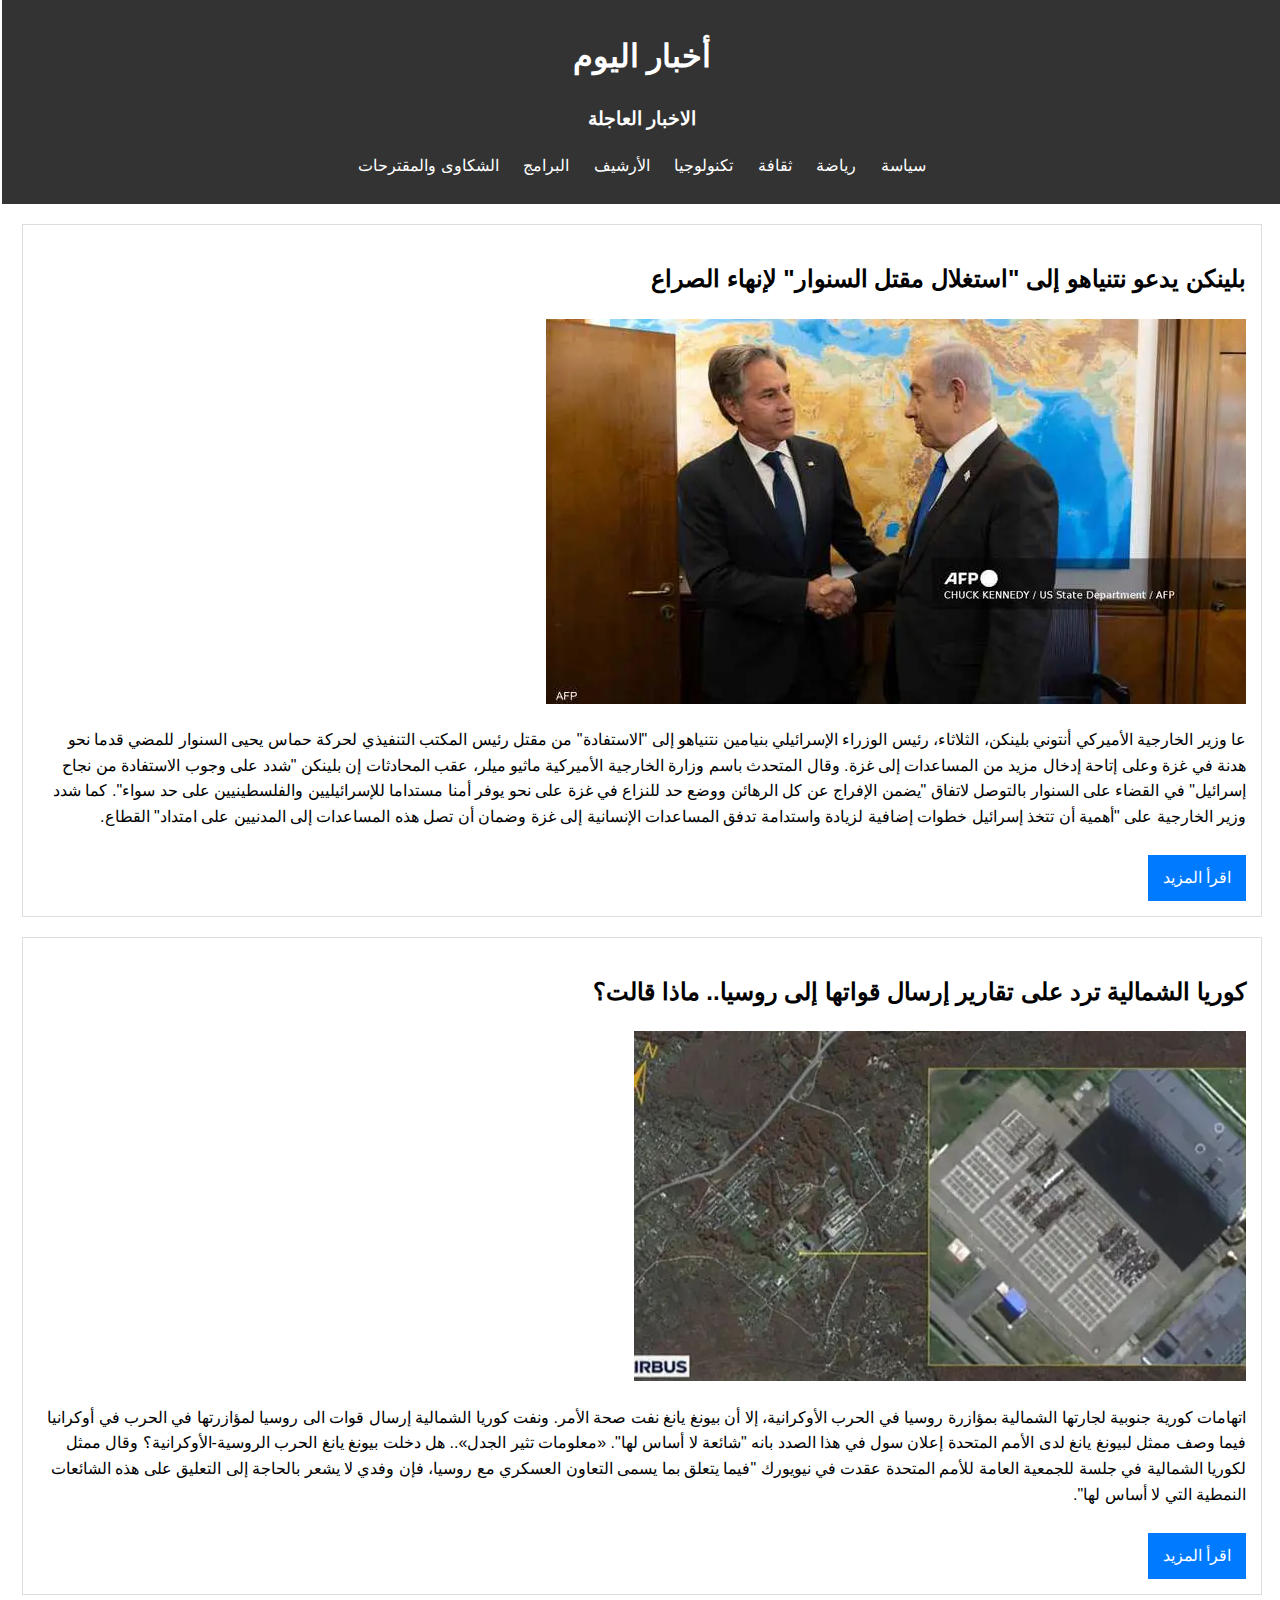
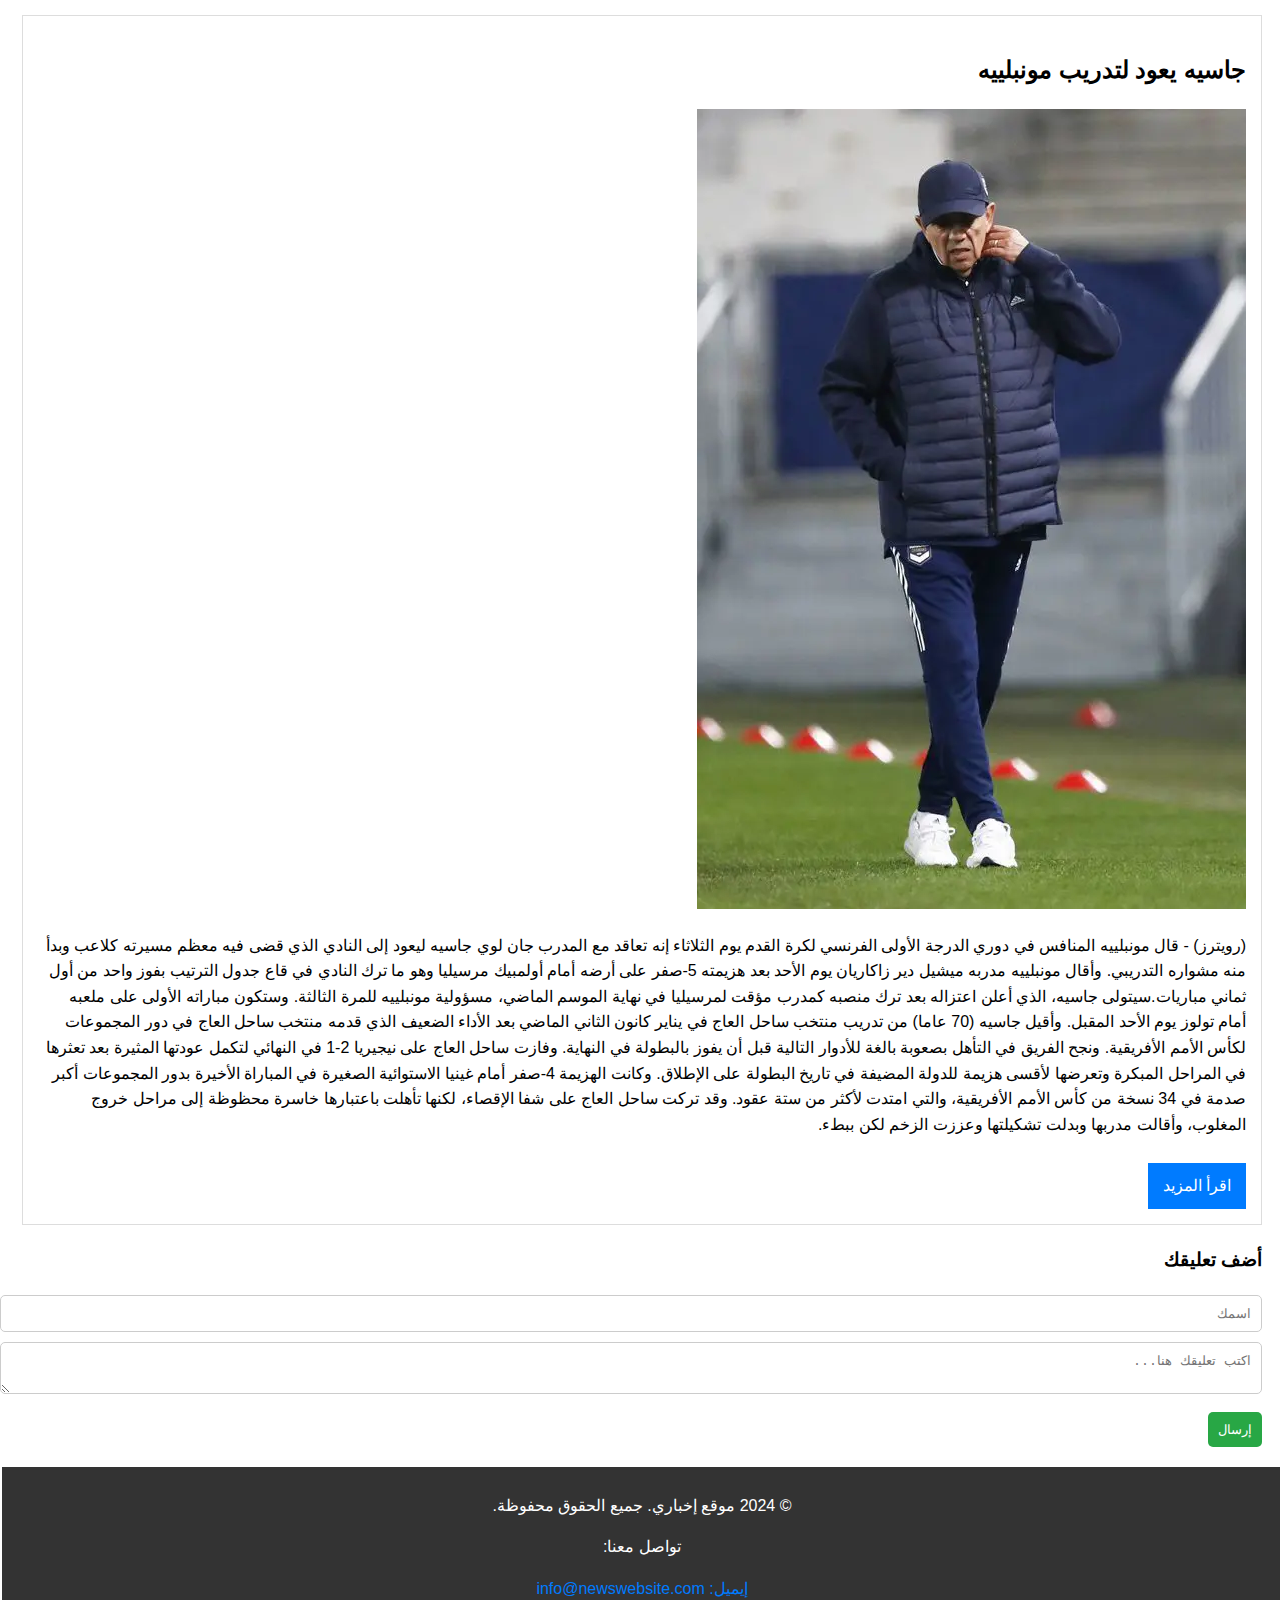
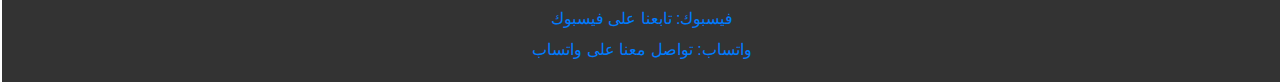
<file: index.html>
<!DOCTYPE html>
<html lang="ar" dir="rtl"> <!-- إضافة dir="rtl" هنا -->
<head>
    <meta charset="UTF-8">
    <meta name="viewport" content="width=device-width, initial-scale=1.0">
    <title>موقع إخباري</title>
    <link rel="stylesheet" href="style.css"> <!-- تأكد من أن المسار صحيح -->
</head>
<body>
    <header>
        <h1>أخبار اليوم</h1>
        <h3> الاخبار العاجلة</h3>
        <nav>
            <ul>
                <li><a href="politics.html">سياسة</a></li>
                <li><a href="sports.html">رياضة</a></li>
                <li><a href="culture.html">ثقافة</a></li>
                <li><a href="technology.html">تكنولوجيا</a></li>
                <li><a href="archive.html">الأرشيف</a></li>
                <li><a href="programs.html">البرامج</a></li>
                <li><a href="complaints.html">الشكاوى والمقترحات</a></li>
            </ul>
        </nav>
    </header>

    <main>
        <section id="articles">
            <article>
                <h2>بلينكن يدعو نتنياهو إلى "استغلال مقتل السنوار" لإنهاء الصراع</h2>
               <img src="vb/A1.webp" alt="خبر 1">
                <p>عا وزير الخارجية الأميركي أنتوني بلينكن، الثلاثاء، رئيس الوزراء الإسرائيلي بنيامين نتنياهو إلى "الاستفادة" من مقتل رئيس المكتب التنفيذي لحركة حماس يحيى السنوار للمضي قدما نحو هدنة في غزة وعلى إتاحة إدخال مزيد من المساعدات إلى غزة.
                    وقال المتحدث باسم وزارة الخارجية الأميركية ماثيو ميلر، عقب المحادثات إن بلينكن "شدد على وجوب الاستفادة من نجاح إسرائيل" في القضاء على السنوار بالتوصل لاتفاق "يضمن الإفراج عن كل الرهائن ووضع حد للنزاع في غزة على نحو يوفر أمنا مستداما للإسرائيليين والفلسطينيين على حد سواء".
                    كما شدد وزير الخارجية على "أهمية أن تتخذ إسرائيل خطوات إضافية لزيادة واستدامة تدفق المساعدات الإنسانية إلى غزة وضمان أن تصل هذه المساعدات إلى المدنيين على امتداد" القطاع.</p>
                <a href="#" class="read-more">اقرأ المزيد</a>
            </article>

            <article>
                <h2>كوريا الشمالية ترد على تقارير إرسال قواتها إلى روسيا.. ماذا قالت؟</h2>
                <img src="vb/A2.webp" alt="خبر 2">
                <p>اتهامات كورية جنوبية لجارتها الشمالية بمؤازرة روسيا في الحرب الأوكرانية، إلا أن بيونغ يانغ نفت صحة الأمر.
                    ونفت كوريا الشمالية إرسال قوات الى روسيا لمؤازرتها في الحرب في أوكرانيا فيما وصف ممثل لبيونغ يانغ لدى الأمم المتحدة إعلان سول في هذا الصدد بانه "شائعة لا أساس لها".
                    «معلومات تثير الجدل».. هل دخلت بيونغ يانغ الحرب الروسية-الأوكرانية؟
                    وقال ممثل لكوريا الشمالية في جلسة للجمعية العامة للأمم المتحدة عقدت في نيويورك "فيما يتعلق بما يسمى التعاون العسكري مع روسيا، فإن وفدي لا يشعر بالحاجة إلى التعليق على هذه الشائعات النمطية التي لا أساس لها".
                </p>
                <a href="#" class="read-more">اقرأ المزيد</a>
            </article>

            <article>
                <h2>جاسيه يعود لتدريب مونبلييه</h2>
                <img src="vb/A3.webp" alt="خبر 3">
                <p> (رويترز) - قال مونبلييه المنافس في دوري الدرجة الأولى الفرنسي لكرة القدم يوم الثلاثاء إنه تعاقد مع المدرب جان لوي جاسيه ليعود إلى النادي الذي قضى فيه معظم مسيرته كلاعب وبدأ منه مشواره التدريبي.

                    وأقال مونبلييه مدربه ميشيل دير زاكاريان يوم الأحد بعد هزيمته 5-صفر على أرضه أمام أولمبيك مرسيليا وهو ما ترك النادي في قاع جدول الترتيب بفوز واحد من أول ثماني مباريات.سيتولى جاسيه، الذي أعلن اعتزاله بعد ترك منصبه كمدرب مؤقت لمرسيليا في نهاية الموسم الماضي، مسؤولية مونبلييه للمرة الثالثة. وستكون مباراته الأولى على ملعبه أمام تولوز يوم الأحد المقبل.

                    وأقيل جاسيه (70 عاما) من تدريب منتخب ساحل العاج في يناير كانون الثاني الماضي بعد الأداء الضعيف الذي قدمه منتخب ساحل العاج في دور المجموعات لكأس الأمم الأفريقية. ونجح الفريق في التأهل بصعوبة بالغة للأدوار التالية قبل أن يفوز بالبطولة في النهاية.
                    
                    وفازت ساحل العاج على نيجيريا 2-1 في النهائي لتكمل عودتها المثيرة بعد تعثرها في المراحل المبكرة وتعرضها لأقسى هزيمة للدولة المضيفة في تاريخ البطولة على الإطلاق.
                    
                    وكانت الهزيمة 4-صفر أمام غينيا الاستوائية الصغيرة في المباراة الأخيرة بدور المجموعات أكبر صدمة في 34 نسخة من كأس الأمم الأفريقية، والتي امتدت لأكثر من ستة عقود.
                    
                    وقد تركت ساحل العاج على شفا الإقصاء، لكنها تأهلت باعتبارها خاسرة محظوظة إلى مراحل خروج المغلوب، وأقالت مدربها وبدلت تشكيلتها وعززت الزخم لكن ببطء.</p>
                <a href="#" class="read-more">اقرأ المزيد</a>
            </article>
        </section>

        <section id="comments">
            <h3>أضف تعليقك</h3>
            <form>
                <input type="text" placeholder="اسمك" required>
                <textarea placeholder="اكتب تعليقك هنا..." required></textarea>
                <button type="submit">إرسال</button>
            </form>
        </section>
    </main>

    <footer>
        <p>&copy; 2024 موقع إخباري. جميع الحقوق محفوظة.</p>
        <p>تواصل معنا:</p>
        <ul class="social-links">
            <li><a href="mailto:info@newswebsite.com">إيميل: info@newswebsite.com</a></li>
            <li><a href="https://www.facebook.com/YourPage" target="_blank">فيسبوك: تابعنا على فيسبوك</a></li>
            <li><a href="https://wa.me/1234567890" target="_blank">واتساب: تواصل معنا على واتساب</a></li>
        </ul>
    </footer>
</body>
</html>
</file>
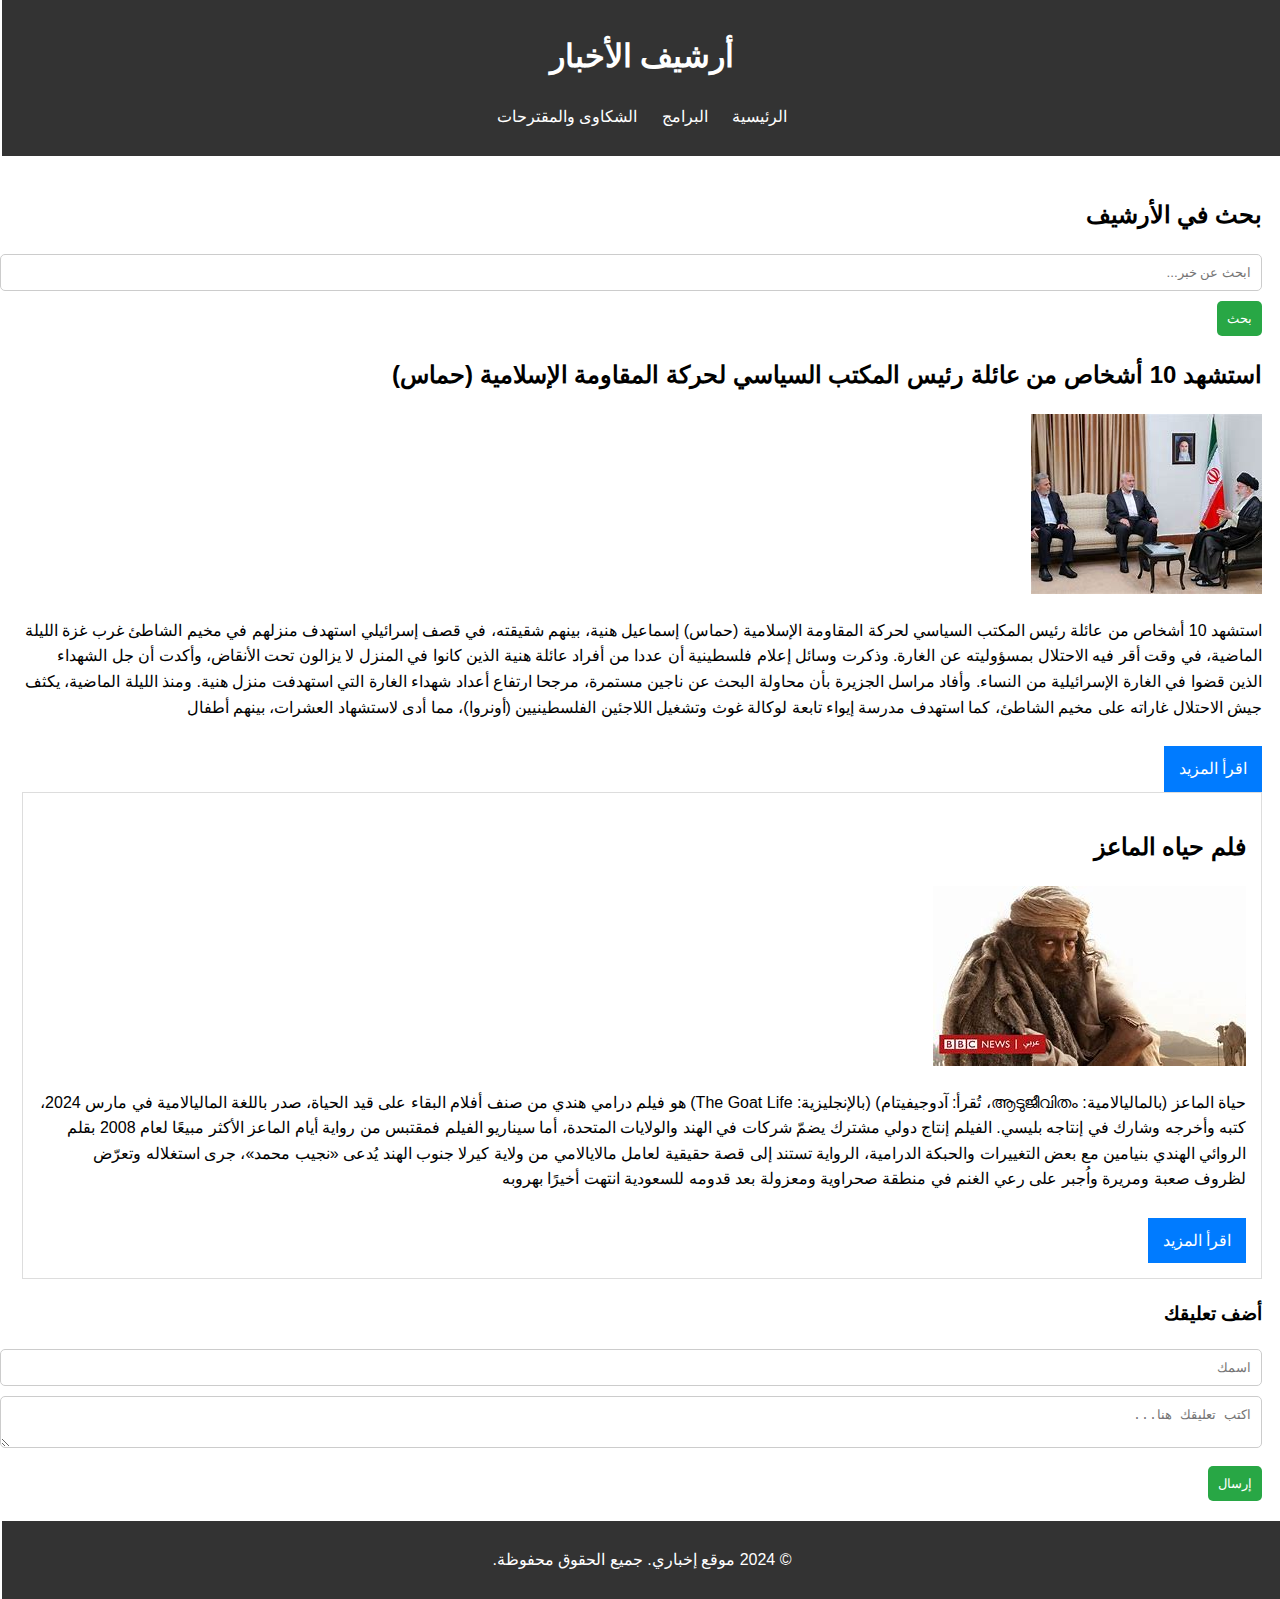
<file: archive.html>
<!DOCTYPE html>
<html lang="ar" dir="rtl"> <!-- إضافة dir="rtl" هنا -->
<head>
    <meta charset="UTF-8">
    <meta name="viewport" content="width=device-width, initial-scale=1.0">
    <title>الأرشيف</title>
    <link rel="stylesheet" href="style.css"> <!-- ربط ملف الأنماط -->
</head>
<body>
    <header>
        <h1>أرشيف الأخبار</h1>
        <nav>
            <ul>
                <li><a href="index.html">الرئيسية</a></li>
                <li><a href="programs.html">البرامج</a></li>
                <li><a href="complaints.html">الشكاوى والمقترحات</a></li>
            </ul>
        </nav>
    </header>

    <main>
        <h2>بحث في الأرشيف</h2>
        <form>
            <input type="text" placeholder="ابحث عن خبر..." required>
            <button type="submit">بحث</button>
        </form>

        <section id="archive-list">
            <h2>استشهد 10 أشخاص من عائلة رئيس المكتب السياسي لحركة المقاومة الإسلامية (حماس)</h2>
                <img src="vn/B2.jpg" alt="خبر 1">
                <p>استشهد 10 أشخاص من عائلة رئيس المكتب السياسي لحركة المقاومة الإسلامية (حماس) إسماعيل هنية، بينهم شقيقته، في قصف إسرائيلي استهدف منزلهم في مخيم الشاطئ غرب غزة الليلة الماضية، في وقت أقر فيه الاحتلال بمسؤوليته عن الغارة.

                    وذكرت وسائل إعلام فلسطينية أن عددا من أفراد عائلة هنية الذين كانوا في المنزل لا يزالون تحت الأنقاض، وأكدت أن جل الشهداء الذين قضوا في الغارة الإسرائيلية من النساء.
                    
                    وأفاد مراسل الجزيرة بأن محاولة البحث عن ناجين مستمرة، مرجحا ارتفاع أعداد شهداء الغارة التي استهدفت منزل هنية.
                    
                    ومنذ الليلة الماضية، يكثف جيش الاحتلال غاراته على مخيم الشاطئ، كما استهدف مدرسة إيواء تابعة لوكالة غوث وتشغيل اللاجئين الفلسطينيين (أونروا)، مما أدى لاستشهاد العشرات، بينهم أطفال</p>
                <a href="#" class="read-more">اقرأ المزيد</a>
            </article>

            <article>
                <h2> فلم حياه الماعز</h2>
                <img src="vn/B1.jpg" alt="خبر 2">
                <p>حياة الماعز (بالماليالامية: ആടുജീവിതം، تُقرأ: آدوجيفيتام) (بالإنجليزية: The Goat Life) هو فيلم درامي هندي من صنف أفلام البقاء على قيد الحياة، صدر باللغة الماليالامية في مارس 2024، كتبه وأخرجه وشارك في إنتاجه بليسي. الفيلم إنتاج دولي مشترك يضمّ شركات في الهند والولايات المتحدة، أما سيناريو الفيلم فمقتبس من رواية أيام الماعز الأكثر مبيعًا لعام 2008 بقلم الروائي الهندي بنيامين مع بعض التغييرات والحبكة الدرامية، الرواية تستند إلى قصة حقيقية لعامل مالايالامي من ولاية كيرلا جنوب الهند يُدعى «نجيب محمد»، جرى استغلاله وتعرّض لظروف صعبة ومريرة واُجبر على رعي الغنم في منطقة صحراوية ومعزولة بعد قدومه للسعودية انتهت أخيرًا بهروبه</p>
                <a href="#" class="read-more">اقرأ المزيد</a>
            </article>
            <section id="comments">
                <h3>أضف تعليقك</h3>
                <form>
                    <input type="text" placeholder="اسمك" required>
                    <textarea placeholder="اكتب تعليقك هنا..." required></textarea>
                    <button type="submit">إرسال</button>
                </form>
            </section>
        </section>
    </main>

    <footer>
        <p>&copy; 2024 موقع إخباري. جميع الحقوق محفوظة.</p>
    </footer>
</body>
</html>
</file>
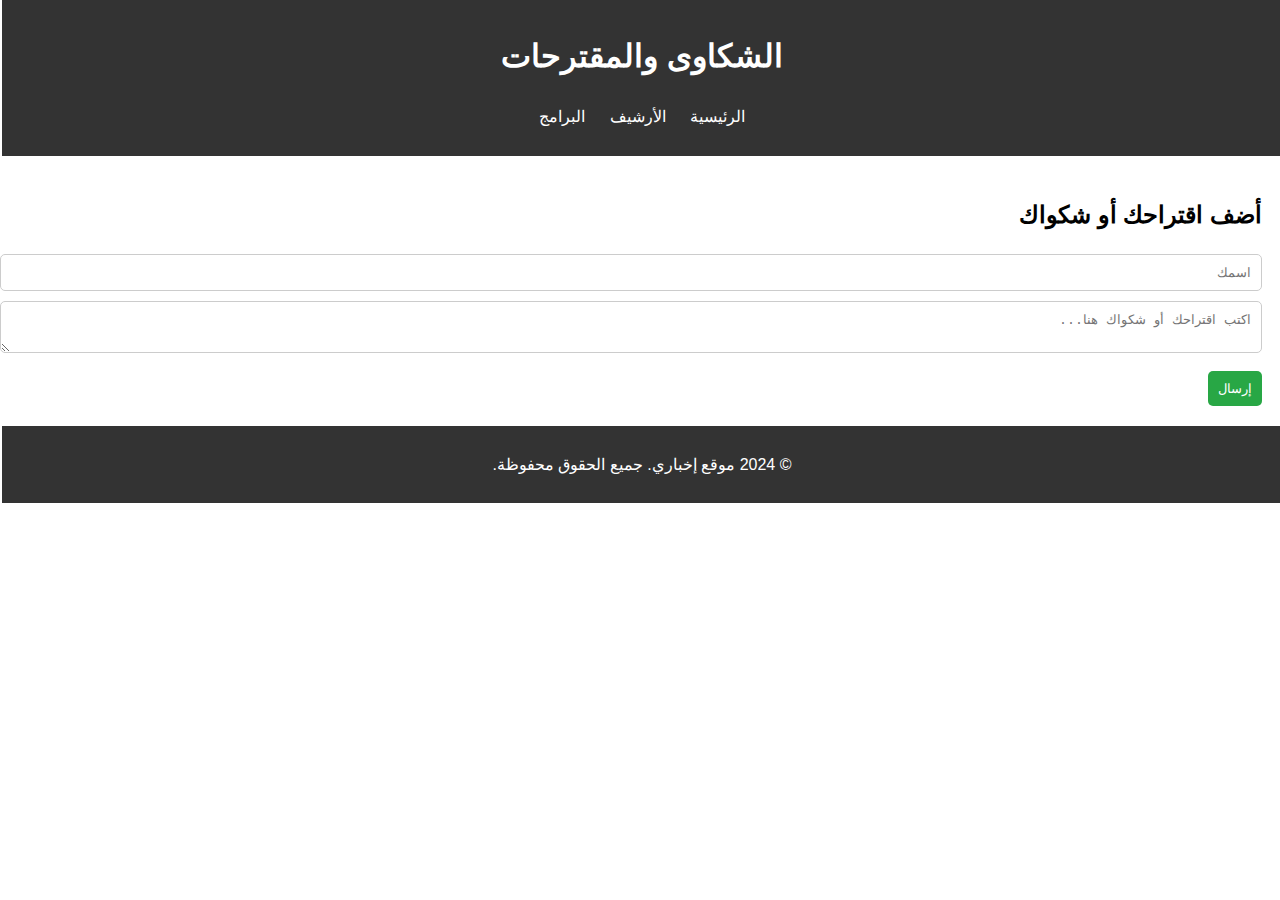
<file: complaints.html>
<!DOCTYPE html>
<html lang="ar" dir="rtl"> <!-- إضافة dir="rtl" هنا -->
<head>
    <meta charset="UTF-8">
    <meta name="viewport" content="width=device-width, initial-scale=1.0">
    <title>الشكاوى والمقترحات</title>
    <link rel="stylesheet" href="style.css"> <!-- ربط ملف الأنماط -->
</head>
<body>
    <header>
        <h1>الشكاوى والمقترحات</h1>
        <nav>
            <ul>
                <li><a href="index.html">الرئيسية</a></li>
                <li><a href="archive.html">الأرشيف</a></li>
                <li><a href="programs.html">البرامج</a></li>
            </ul>
        </nav>
    </header>

    <main>
        <h2>أضف اقتراحك أو شكواك</h2>
        <form>
            <input type="text" placeholder="اسمك" required>
            <textarea placeholder="اكتب اقتراحك أو شكواك هنا..." required></textarea>
            <button type="submit">إرسال</button>
        </form>
        

    </main>

    <footer>
        <p>&copy; 2024 موقع إخباري. جميع الحقوق محفوظة.</p>
    </footer>
</body>
</html>
</file>
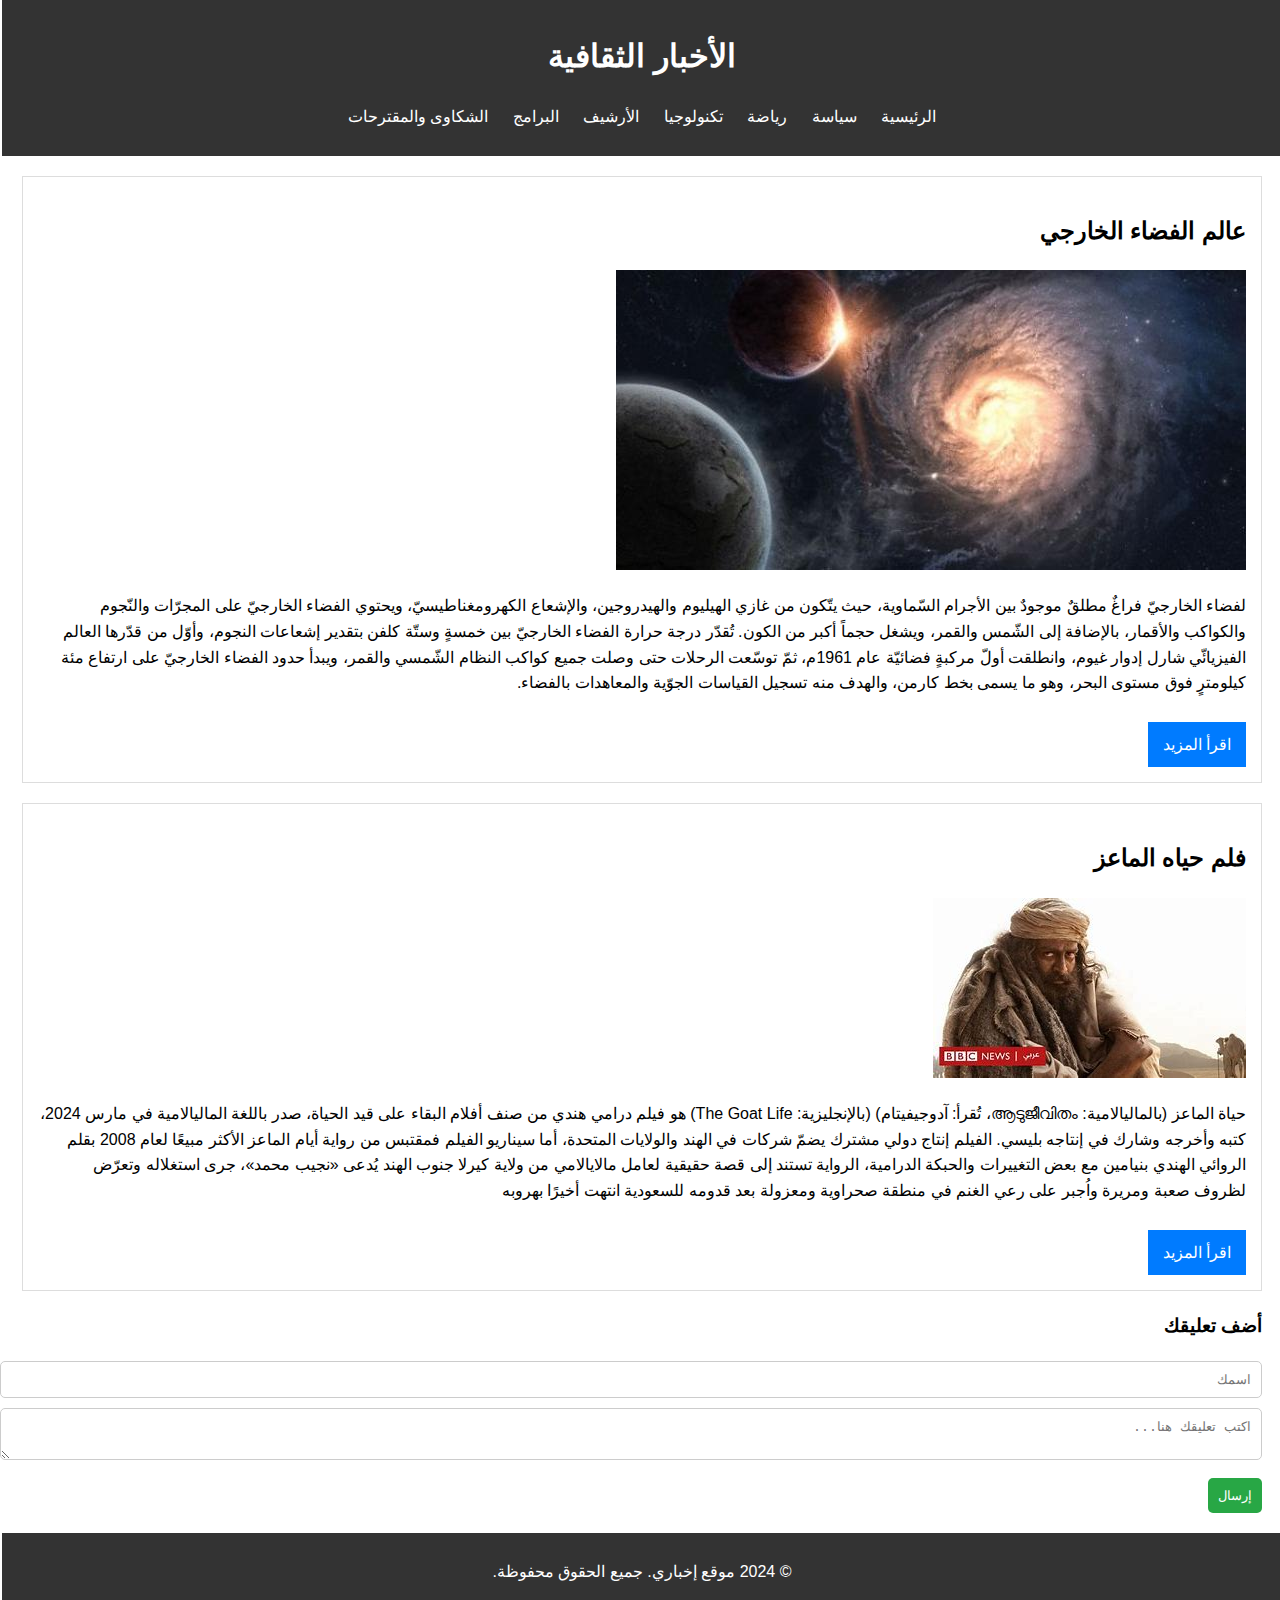
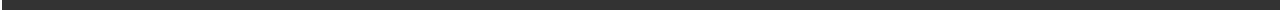
<file: culture.html>
<!DOCTYPE html>
<html lang="ar" dir="rtl">
<head>
    <meta charset="UTF-8">
    <meta name="viewport" content="width=device-width, initial-scale=1.0">
    <title>الثقافة</title>
    <link rel="stylesheet" href="style.css">
</head>
<body>
    <header>
        <h1>الأخبار الثقافية</h1>
        <nav>
            <ul>
                <li><a href="index.html">الرئيسية</a></li>
                <li><a href="politics.html">سياسة</a></li>
                <li><a href="sports.html">رياضة</a></li>
                <li><a href="technology.html">تكنولوجيا</a></li>
                <li><a href="archive.html">الأرشيف</a></li>
                <li><a href="programs.html">البرامج</a></li>
                <li><a href="complaints.html">الشكاوى والمقترحات</a></li>
            </ul>
        </nav>
    </header>

    <main>
        
        <article>
            <h2>عالم الفضاء الخارجي</h2>
                <img src="vb/A5.jpg" alt="خبر 1">
                <p>لفضاء الخارجيّ فراغٌ مطلقٌ موجودٌ بين الأجرام السّماوية، حيث يتّكون من غازي الهيليوم والهيدروجين، والإشعاع الكهرومغناطيسيّ، ويحتوي الفضاء الخارجيّ على المجرّات والنّجوم والكواكب والأقمار، بالإضافة إلى الشّمس والقمر، ويشغل حجماً أكبر من الكون. تُقدّر درجة حرارة الفضاء الخارجيّ بين خمسةٍ وستّة كلفن بتقدير إشعاعات النجوم، وأوّل من قدّرها العالم الفيزيائّي شارل إدوار غيوم، وانطلقت أولّ مركبةٍ فضائيّة عام 1961م، ثمّ توسّعت الرحلات حتى وصلت جميع كواكب النظام الشّمسي والقمر، ويبدأ حدود الفضاء الخارجيّ على ارتفاع مئة كيلومترٍ فوق مستوى البحر، وهو ما يسمى بخط كارمن، والهدف منه تسجيل القياسات الجوّية والمعاهدات بالفضاء.</p>
                <a href="#" class="read-more">اقرأ المزيد</a>
        </article>
        <article>
            <h2> فلم حياه الماعز</h2>
                <img src="vn/B1.jpg" alt="خبر 2">
                <p>حياة الماعز (بالماليالامية: ആടുജീവിതം، تُقرأ: آدوجيفيتام) (بالإنجليزية: The Goat Life) هو فيلم درامي هندي من صنف أفلام البقاء على قيد الحياة، صدر باللغة الماليالامية في مارس 2024، كتبه وأخرجه وشارك في إنتاجه بليسي. الفيلم إنتاج دولي مشترك يضمّ شركات في الهند والولايات المتحدة، أما سيناريو الفيلم فمقتبس من رواية أيام الماعز الأكثر مبيعًا لعام 2008 بقلم الروائي الهندي بنيامين مع بعض التغييرات والحبكة الدرامية، الرواية تستند إلى قصة حقيقية لعامل مالايالامي من ولاية كيرلا جنوب الهند يُدعى «نجيب محمد»، جرى استغلاله وتعرّض لظروف صعبة ومريرة واُجبر على رعي الغنم في منطقة صحراوية ومعزولة بعد قدومه للسعودية انتهت أخيرًا بهروبه</p>
                <a href="#" class="read-more">اقرأ المزيد</a>
        </article>
        <section id="comments">
            <h3>أضف تعليقك</h3>
            <form>
                <input type="text" placeholder="اسمك" required>
                <textarea placeholder="اكتب تعليقك هنا..." required></textarea>
                <button type="submit">إرسال</button>
            </form>
        </section>
    </main>

    <footer>
        <p>&copy; 2024 موقع إخباري. جميع الحقوق محفوظة.</p>
    </footer>
</body>
</html>
</file>
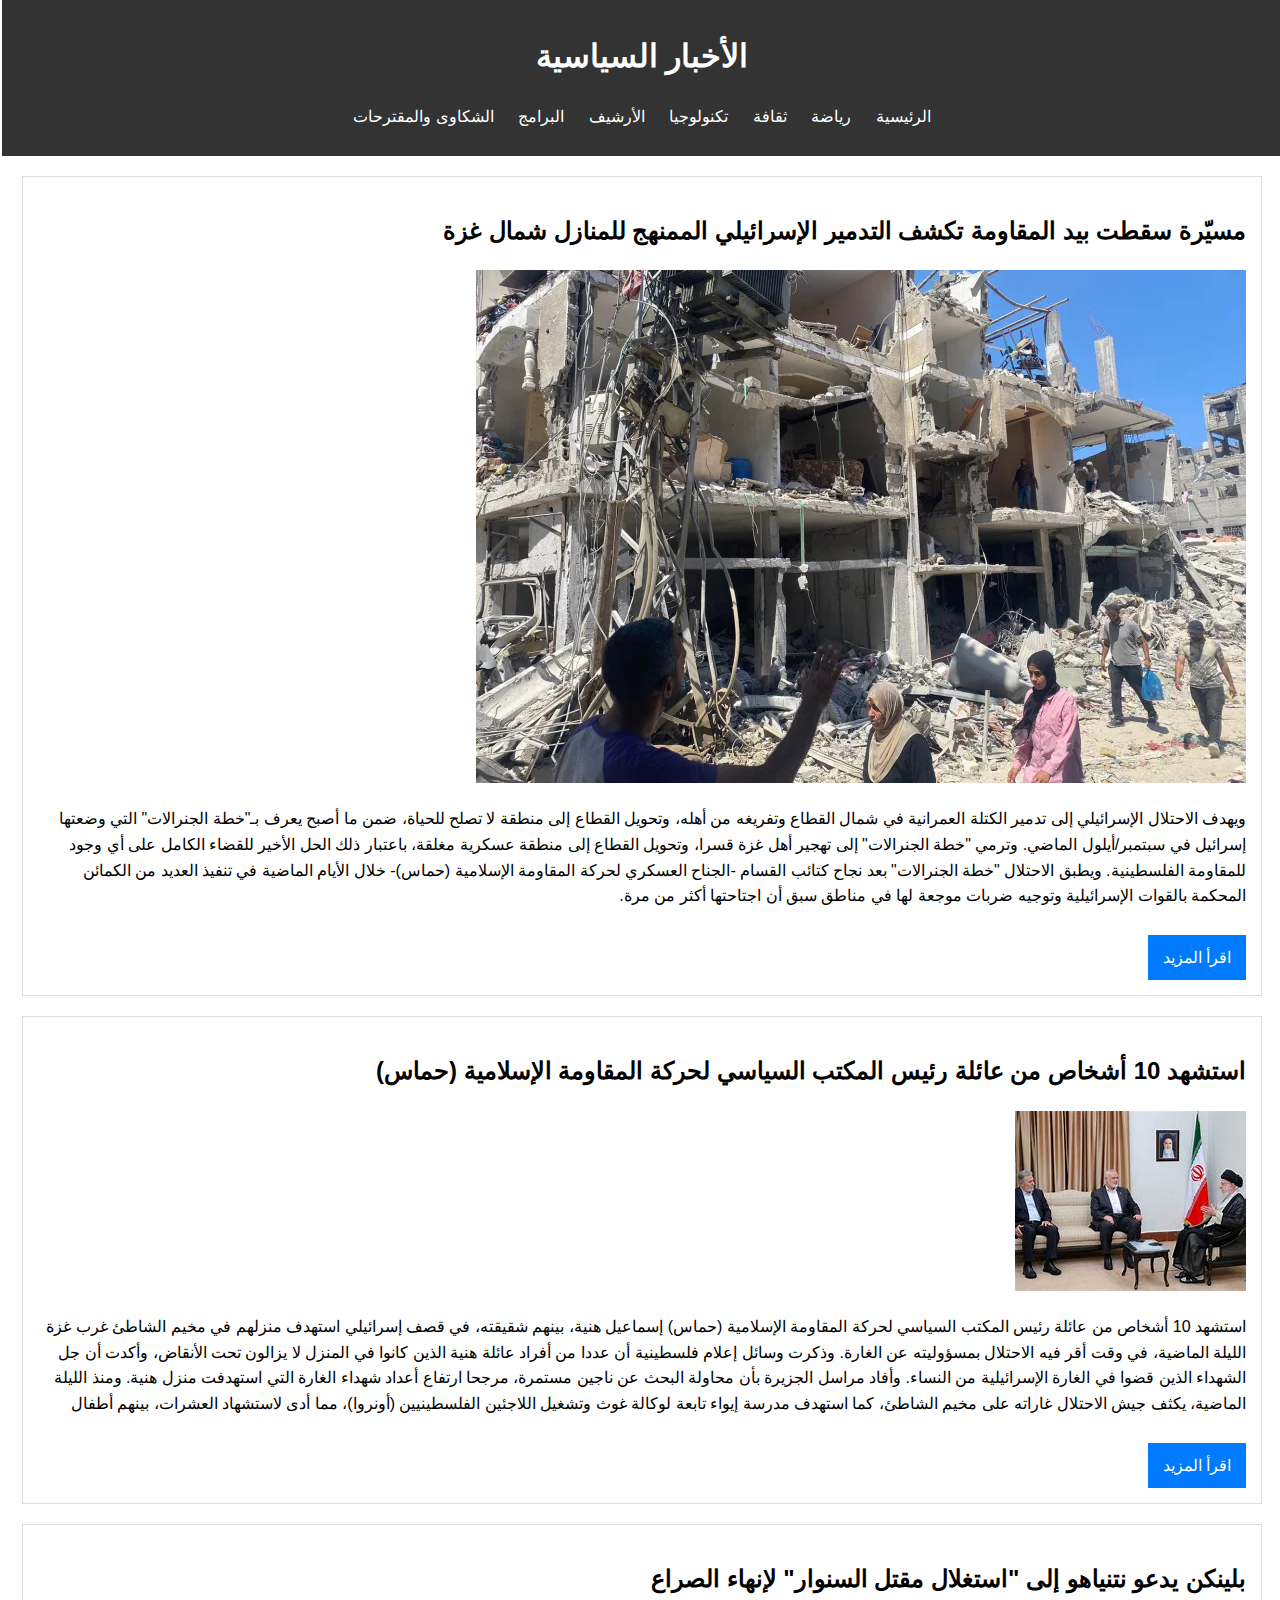
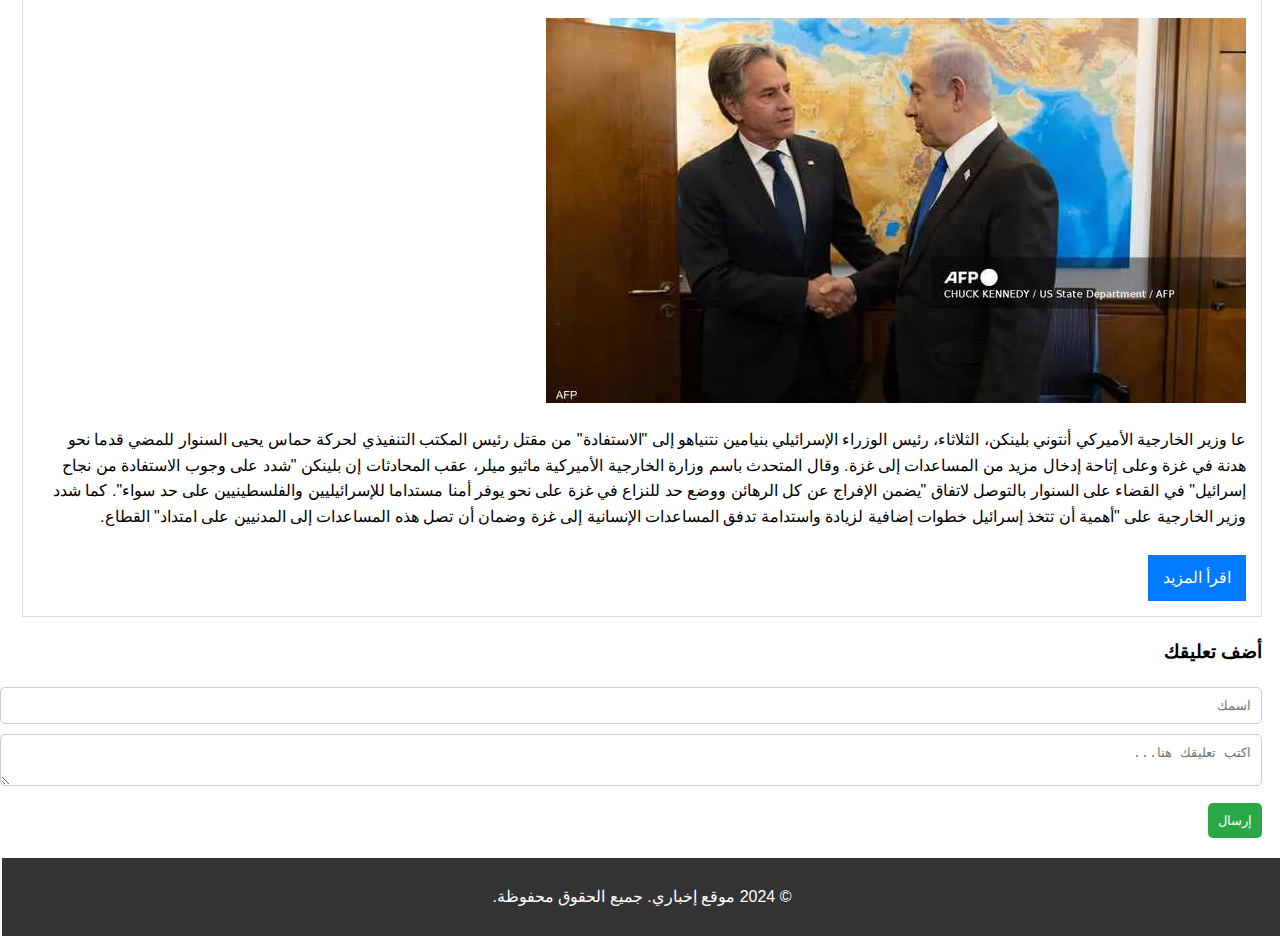
<file: politics.html>
<!DOCTYPE html>
<html lang="ar" dir="rtl">
<head>
    <meta charset="UTF-8">
    <meta name="viewport" content="width=device-width, initial-scale=1.0">
    <title>السياسة</title>
    <link rel="stylesheet" href="style.css">
</head>
<body>
    <header>
        <h1>الأخبار السياسية</h1>
        <nav>
            <ul>
                <li><a href="index.html">الرئيسية</a></li>
                <li><a href="sports.html">رياضة</a></li>
                <li><a href="culture.html">ثقافة</a></li>
                <li><a href="technology.html">تكنولوجيا</a></li>
                <li><a href="archive.html">الأرشيف</a></li>
                <li><a href="programs.html">البرامج</a></li>
                <li><a href="complaints.html">الشكاوى والمقترحات</a></li>
            </ul>
        </nav>
    </header>

    <main>
        <section id="articles">
            <article>
                <h2>مسيّرة سقطت بيد المقاومة تكشف التدمير الإسرائيلي الممنهج للمنازل شمال غزة</h2>
                <img src="vb/A4.webp" alt="خبر 1">
                <p>ويهدف الاحتلال الإسرائيلي إلى تدمير الكتلة العمرانية في شمال القطاع وتفريغه من أهله، وتحويل القطاع إلى منطقة لا تصلح للحياة، ضمن ما أصبح يعرف بـ"خطة الجنرالات" التي وضعتها إسرائيل في سبتمبر/أيلول الماضي.

                    وترمي "خطة الجنرالات" إلى تهجير أهل غزة قسرا، وتحويل القطاع إلى منطقة عسكرية مغلقة، باعتبار ذلك الحل الأخير للقضاء الكامل على أي وجود للمقاومة الفلسطينية.
                    
                    ويطبق الاحتلال "خطة الجنرالات" بعد نجاح كتائب القسام -الجناح العسكري لحركة المقاومة الإسلامية (حماس)- خلال الأيام الماضية في تنفيذ العديد من الكمائن المحكمة بالقوات الإسرائيلية وتوجيه ضربات موجعة لها في مناطق سبق أن اجتاحتها أكثر من مرة.</p>
                <a href="#" class="read-more">اقرأ المزيد</a>
            </article>

            <article>
                <h2>استشهد 10 أشخاص من عائلة رئيس المكتب السياسي لحركة المقاومة الإسلامية (حماس)</h2>
                <img src="vn/B2.jpg" alt="خبر 1">
                <p>استشهد 10 أشخاص من عائلة رئيس المكتب السياسي لحركة المقاومة الإسلامية (حماس) إسماعيل هنية، بينهم شقيقته، في قصف إسرائيلي استهدف منزلهم في مخيم الشاطئ غرب غزة الليلة الماضية، في وقت أقر فيه الاحتلال بمسؤوليته عن الغارة.

                    وذكرت وسائل إعلام فلسطينية أن عددا من أفراد عائلة هنية الذين كانوا في المنزل لا يزالون تحت الأنقاض، وأكدت أن جل الشهداء الذين قضوا في الغارة الإسرائيلية من النساء.
                    
                    وأفاد مراسل الجزيرة بأن محاولة البحث عن ناجين مستمرة، مرجحا ارتفاع أعداد شهداء الغارة التي استهدفت منزل هنية.
                    
                    ومنذ الليلة الماضية، يكثف جيش الاحتلال غاراته على مخيم الشاطئ، كما استهدف مدرسة إيواء تابعة لوكالة غوث وتشغيل اللاجئين الفلسطينيين (أونروا)، مما أدى لاستشهاد العشرات، بينهم أطفال</p>
                <a href="#" class="read-more">اقرأ المزيد</a>
            </article>

            <article>
                <h2>بلينكن يدعو نتنياهو إلى "استغلال مقتل السنوار" لإنهاء الصراع</h2>
               <img src="vb/A1.webp" alt="خبر 1">
                <p>عا وزير الخارجية الأميركي أنتوني بلينكن، الثلاثاء، رئيس الوزراء الإسرائيلي بنيامين نتنياهو إلى "الاستفادة" من مقتل رئيس المكتب التنفيذي لحركة حماس يحيى السنوار للمضي قدما نحو هدنة في غزة وعلى إتاحة إدخال مزيد من المساعدات إلى غزة.
                    وقال المتحدث باسم وزارة الخارجية الأميركية ماثيو ميلر، عقب المحادثات إن بلينكن "شدد على وجوب الاستفادة من نجاح إسرائيل" في القضاء على السنوار بالتوصل لاتفاق "يضمن الإفراج عن كل الرهائن ووضع حد للنزاع في غزة على نحو يوفر أمنا مستداما للإسرائيليين والفلسطينيين على حد سواء".
                    كما شدد وزير الخارجية على "أهمية أن تتخذ إسرائيل خطوات إضافية لزيادة واستدامة تدفق المساعدات الإنسانية إلى غزة وضمان أن تصل هذه المساعدات إلى المدنيين على امتداد" القطاع.</p>
                <a href="#" class="read-more">اقرأ المزيد</a>
            </article>
        </section>
        <section id="comments">
            <h3>أضف تعليقك</h3>
            <form>
                <input type="text" placeholder="اسمك" required>
                <textarea placeholder="اكتب تعليقك هنا..." required></textarea>
                <button type="submit">إرسال</button>
            </form>
        </section>
    </main>

    <footer>
        <p>&copy; 2024 موقع إخباري. جميع الحقوق محفوظة.</p>
    </footer>
</body>
</html>
</file>
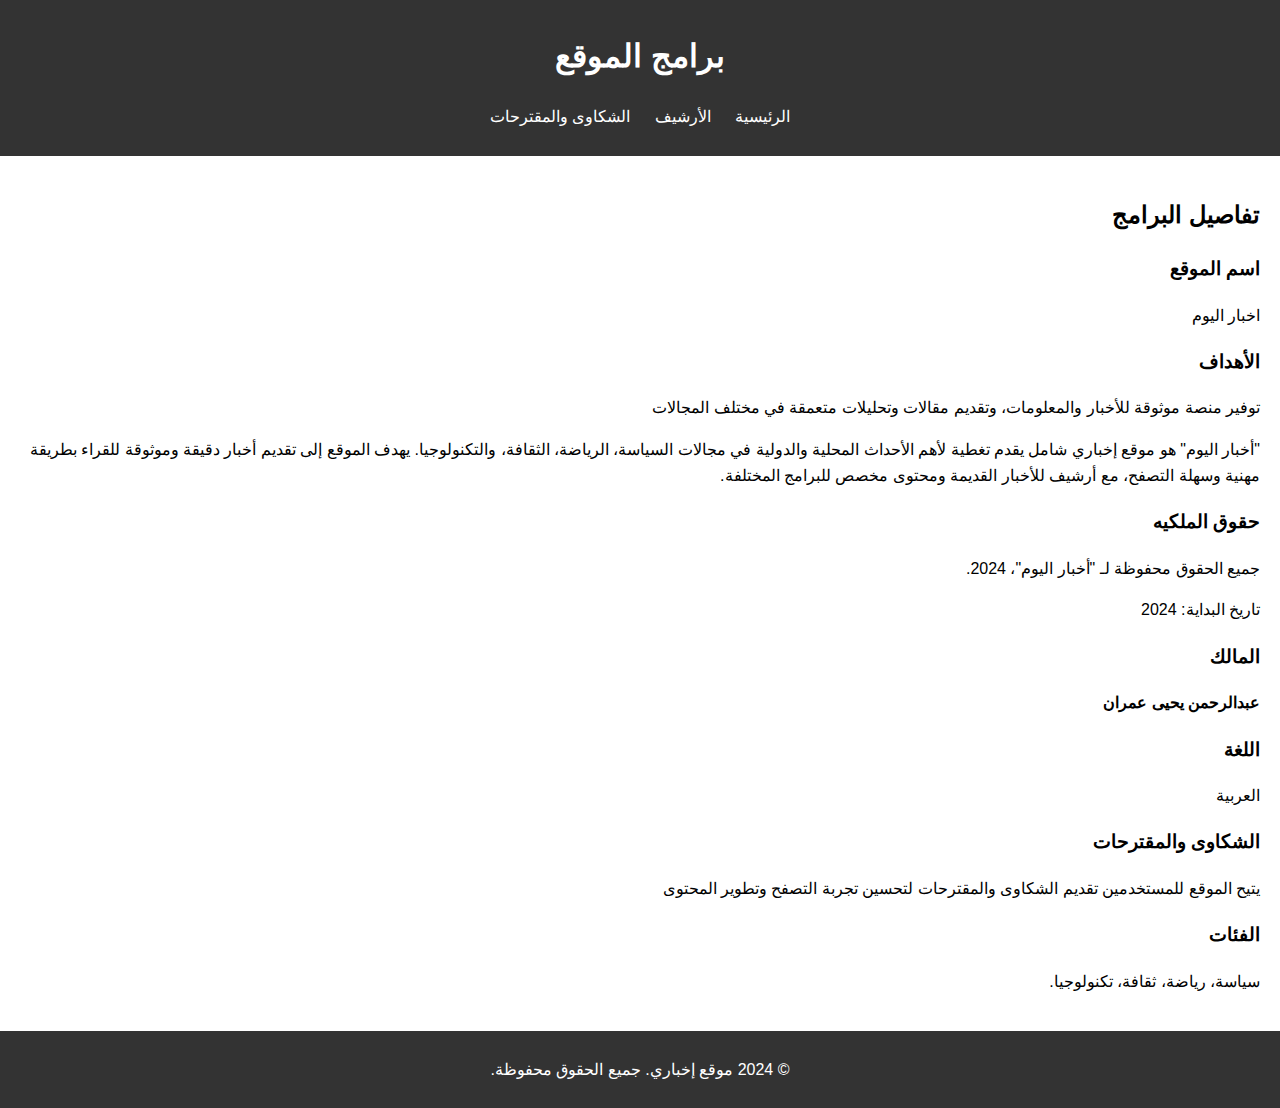
<file: programs.html>
<!DOCTYPE html>
<html lang="ar" dir="rtl"> <!-- إضافة dir="rtl" هنا -->
<head>
    <meta charset="UTF-8">
    <meta name="viewport" content="width=device-width, initial-scale=1.0">
    <title>البرامج</title>
    <link rel="stylesheet" href="style.css"> <!-- ربط ملف الأنماط -->
</head>
<body>
    <header>
        <h1>برامج الموقع</h1>
        <nav>
            <ul>
                <li><a href="index.html">الرئيسية</a></li>
                <li><a href="archive.html">الأرشيف</a></li>
                <li><a href="complaints.html">الشكاوى والمقترحات</a></li>
            </ul>
        </nav>
    </header>

    <main>
        <h2>تفاصيل البرامج</h2>
        <h3>اسم الموقع</h3>
        <p>اخبار اليوم</p>
        <h3>الأهداف</h3>
        <p>توفير منصة موثوقة للأخبار والمعلومات، وتقديم مقالات وتحليلات متعمقة في مختلف المجالات</p>
        <p>"أخبار اليوم" هو موقع إخباري شامل يقدم تغطية لأهم الأحداث المحلية والدولية في مجالات السياسة، الرياضة، الثقافة، والتكنولوجيا. يهدف الموقع إلى تقديم أخبار دقيقة وموثوقة للقراء بطريقة مهنية وسهلة التصفح، مع أرشيف للأخبار القديمة ومحتوى مخصص للبرامج المختلفة.</p>
       <h3>حقوق الملكيه</h3>
        <p>جميع الحقوق محفوظة لـ "أخبار اليوم"، 2024.</p>
        <p>تاريخ البداية: 2024</p>
        <h3>المالك</h3>
        <p><strong> عبدالرحمن يحيى عمران</strong></p>
        
        <h3>اللغة</h3>
        <p>العربية</p>
        <h3>الشكاوى والمقترحات</h3>
        <p>يتيح الموقع للمستخدمين تقديم الشكاوى والمقترحات لتحسين تجربة التصفح وتطوير المحتوى</p>
       <h3>الفئات</h3>
        <p> سياسة، رياضة، ثقافة، تكنولوجيا.</p>
        <section id="comments">
            
    </main>

    <footer>
        <p>&copy; 2024 موقع إخباري. جميع الحقوق محفوظة.</p>
    </footer>
</body>
</html>
</file>
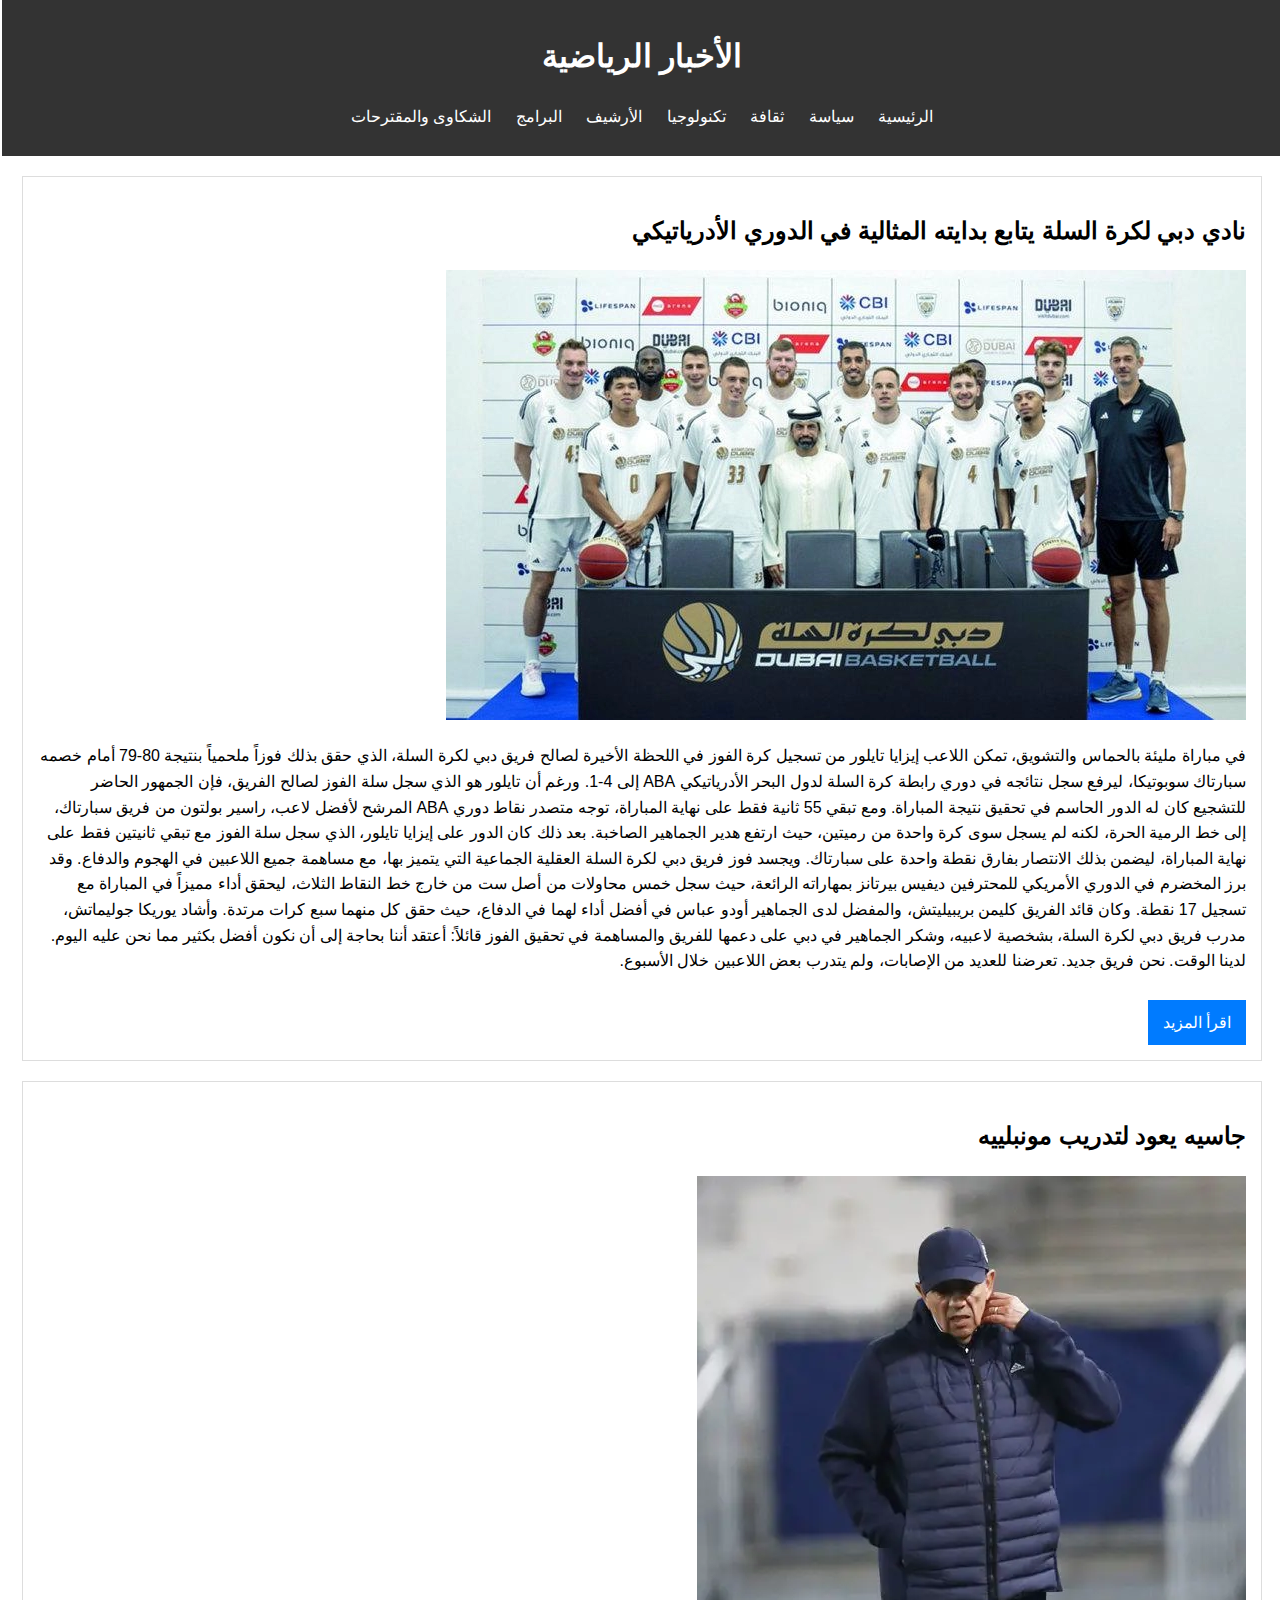
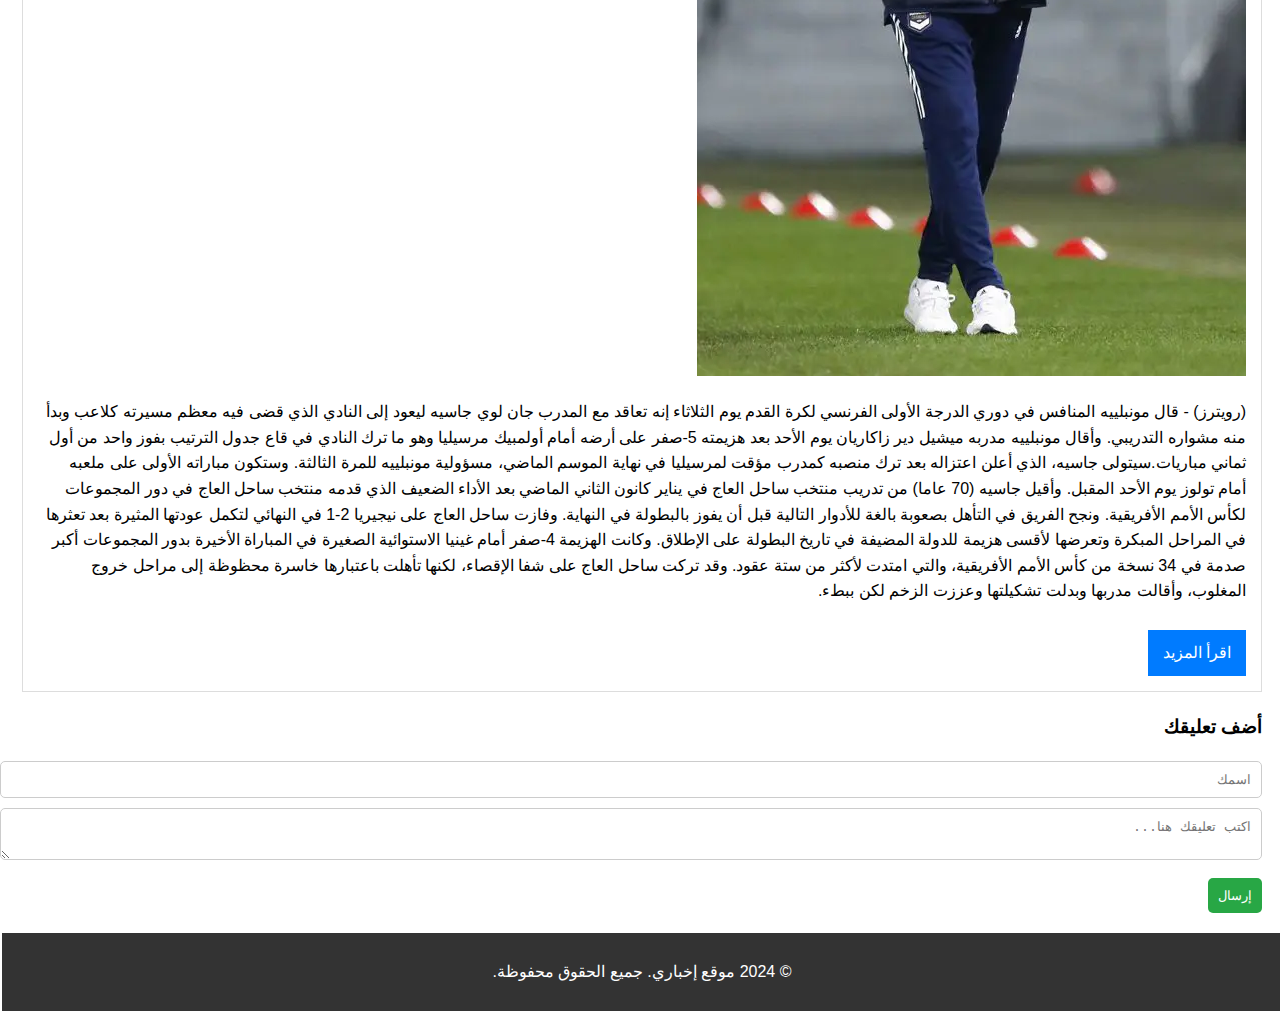
<file: sports.html>
<!DOCTYPE html>
<html lang="ar" dir="rtl">
<head>
    <meta charset="UTF-8">
    <meta name="viewport" content="width=device-width, initial-scale=1.0">
    <title>الرياضة</title>
    <link rel="stylesheet" href="style.css">
</head>
<body>
    <header>
        <h1>الأخبار الرياضية</h1>
        <nav>
            <ul>
                <li><a href="index.html">الرئيسية</a></li>
                <li><a href="politics.html">سياسة</a></li>
                <li><a href="culture.html">ثقافة</a></li>
                <li><a href="technology.html">تكنولوجيا</a></li>
                <li><a href="archive.html">الأرشيف</a></li>
                <li><a href="programs.html">البرامج</a></li>
                <li><a href="complaints.html">الشكاوى والمقترحات</a></li>
            </ul>
        </nav>
    </header>

    <main>
        <article>
            <h2>  نادي دبي لكرة السلة يتابع بدايته المثالية في الدوري الأدرياتيكي</h2>
            <img src="vb/a6.webp" alt="خبر 1">
            <p>في مباراة مليئة بالحماس والتشويق، تمكن اللاعب إيزايا تايلور من تسجيل كرة الفوز في اللحظة الأخيرة لصالح فريق دبي لكرة السلة، الذي حقق بذلك فوزاً ملحمياً بنتيجة 80-79 أمام خصمه سبارتاك سوبوتيكا، ليرفع سجل نتائجه في دوري رابطة كرة السلة لدول البحر الأدرياتيكي ABA إلى 4-1.
                ورغم أن تايلور هو الذي سجل سلة الفوز لصالح الفريق، فإن الجمهور الحاضر للتشجيع كان له الدور الحاسم في تحقيق نتيجة المباراة. ومع تبقي 55 ثانية فقط على نهاية المباراة، توجه متصدر نقاط دوري ABA المرشح لأفضل لاعب، راسير بولتون من فريق سبارتاك، إلى خط الرمية الحرة، لكنه لم يسجل سوى كرة واحدة من رميتين، حيث ارتفع هدير الجماهير الصاخبة. بعد ذلك كان الدور على إيزايا تايلور، الذي سجل سلة الفوز مع تبقي ثانيتين فقط على نهاية المباراة، ليضمن بذلك الانتصار بفارق نقطة واحدة على سبارتاك.
                ويجسد فوز فريق دبي لكرة السلة العقلية الجماعية التي يتميز بها، مع مساهمة جميع اللاعبين في الهجوم والدفاع. وقد برز المخضرم في الدوري الأمريكي للمحترفين ديفيس بيرتانز بمهاراته الرائعة، حيث سجل خمس محاولات من أصل ست من خارج خط النقاط الثلاث، ليحقق أداء مميزاً في المباراة مع تسجيل 17 نقطة. وكان قائد الفريق كليمن بريبيليتش، والمفضل لدى الجماهير أودو عباس في أفضل أداء لهما في الدفاع، حيث حقق كل منهما سبع كرات مرتدة.
                وأشاد يوريكا جوليماتش، مدرب فريق دبي لكرة السلة، بشخصية لاعبيه، وشكر الجماهير في دبي على دعمها للفريق والمساهمة في تحقيق الفوز قائلاً: أعتقد أننا بحاجة إلى أن نكون أفضل بكثير مما نحن عليه اليوم. لدينا الوقت. نحن فريق جديد. تعرضنا للعديد من الإصابات، ولم يتدرب بعض اللاعبين خلال الأسبوع.</p>
            <a href="#" class="read-more">اقرأ المزيد</a>
        </article>
        <article>
            <h2>جاسيه يعود لتدريب مونبلييه</h2>
                <img src="vb/A3.webp" alt="خبر 3">
                <p> (رويترز) - قال مونبلييه المنافس في دوري الدرجة الأولى الفرنسي لكرة القدم يوم الثلاثاء إنه تعاقد مع المدرب جان لوي جاسيه ليعود إلى النادي الذي قضى فيه معظم مسيرته كلاعب وبدأ منه مشواره التدريبي.

                    وأقال مونبلييه مدربه ميشيل دير زاكاريان يوم الأحد بعد هزيمته 5-صفر على أرضه أمام أولمبيك مرسيليا وهو ما ترك النادي في قاع جدول الترتيب بفوز واحد من أول ثماني مباريات.سيتولى جاسيه، الذي أعلن اعتزاله بعد ترك منصبه كمدرب مؤقت لمرسيليا في نهاية الموسم الماضي، مسؤولية مونبلييه للمرة الثالثة. وستكون مباراته الأولى على ملعبه أمام تولوز يوم الأحد المقبل.

                    وأقيل جاسيه (70 عاما) من تدريب منتخب ساحل العاج في يناير كانون الثاني الماضي بعد الأداء الضعيف الذي قدمه منتخب ساحل العاج في دور المجموعات لكأس الأمم الأفريقية. ونجح الفريق في التأهل بصعوبة بالغة للأدوار التالية قبل أن يفوز بالبطولة في النهاية.
                    
                    وفازت ساحل العاج على نيجيريا 2-1 في النهائي لتكمل عودتها المثيرة بعد تعثرها في المراحل المبكرة وتعرضها لأقسى هزيمة للدولة المضيفة في تاريخ البطولة على الإطلاق.
                    
                    وكانت الهزيمة 4-صفر أمام غينيا الاستوائية الصغيرة في المباراة الأخيرة بدور المجموعات أكبر صدمة في 34 نسخة من كأس الأمم الأفريقية، والتي امتدت لأكثر من ستة عقود.
                    
                    وقد تركت ساحل العاج على شفا الإقصاء، لكنها تأهلت باعتبارها خاسرة محظوظة إلى مراحل خروج المغلوب، وأقالت مدربها وبدلت تشكيلتها وعززت الزخم لكن ببطء.</p>
                <a href="#" class="read-more">اقرأ المزيد</a>
        </article>
        <section id="comments">
            <h3>أضف تعليقك</h3>
            <form>
                <input type="text" placeholder="اسمك" required>
                <textarea placeholder="اكتب تعليقك هنا..." required></textarea>
                <button type="submit">إرسال</button>
            </form>
        </section>
    </main>

    <footer>
        <p>&copy; 2024 موقع إخباري. جميع الحقوق محفوظة.</p>
    </footer>
</body>
</html>
</file>
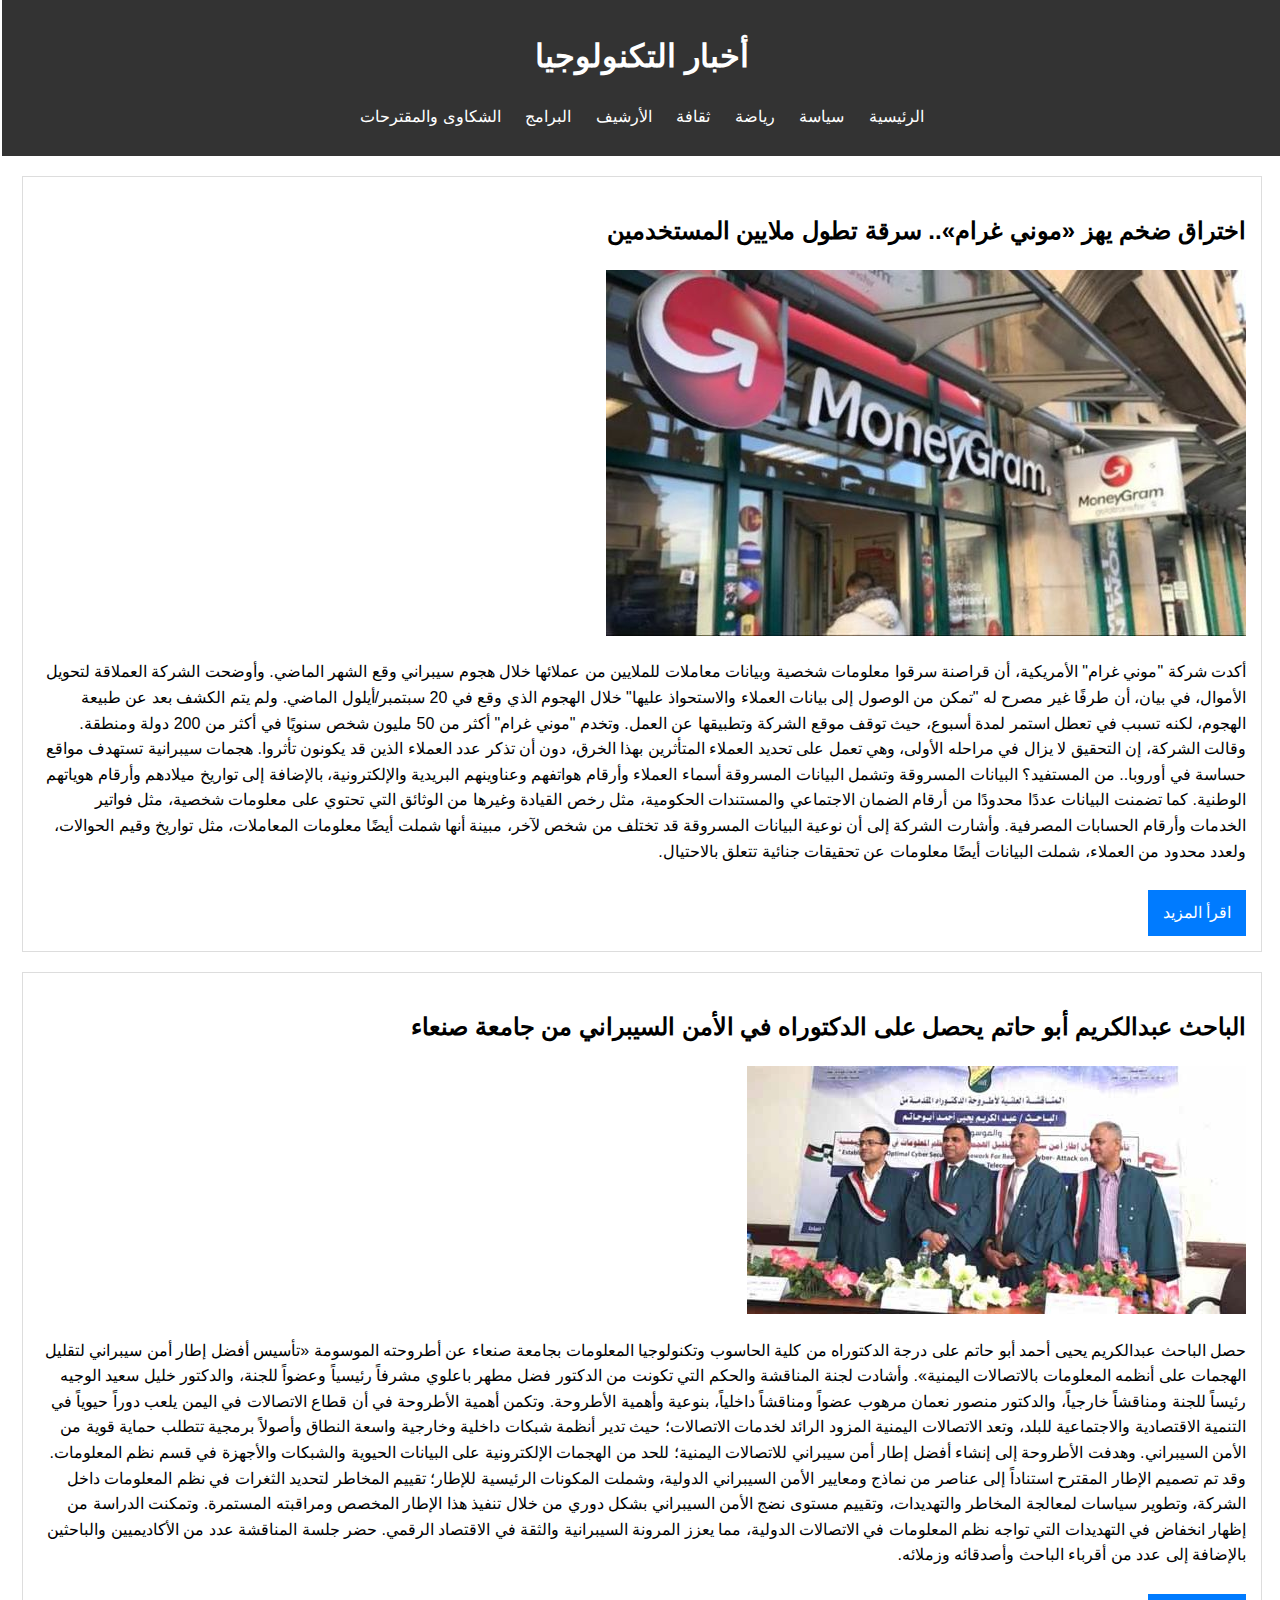
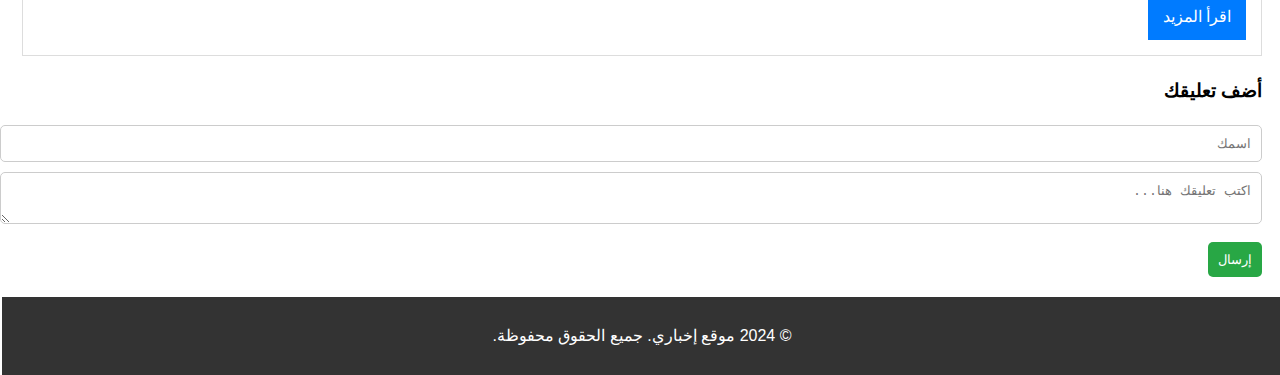
<file: technology.html>
<!DOCTYPE html>
<html lang="ar" dir="rtl">
<head>
    <meta charset="UTF-8">
    <meta name="viewport" content="width=device-width, initial-scale=1.0">
    <title>تكنولوجيا</title>
    <link rel="stylesheet" href="style.css">
</head>
<body>
    <header>
        <h1>أخبار التكنولوجيا</h1>
        <nav>
            <ul>
                <li><a href="index.html">الرئيسية</a></li>
                <li><a href="politics.html">سياسة</a></li>
                <li><a href="sports.html">رياضة</a></li>
                <li><a href="culture.html">ثقافة</a></li>
                <li><a href="archive.html">الأرشيف</a></li>
                <li><a href="programs.html">البرامج</a></li>
                <li><a href="complaints.html">الشكاوى والمقترحات</a></li>
            </ul>
        </nav>
    </header>

    <main>
        <article>
            <h2>  اختراق ضخم يهز «موني غرام».. سرقة تطول ملايين المستخدمين</h2>
                <img src="vb/A8.jpg" alt="خبر 1">
                <p>أكدت شركة "موني غرام" الأمريكية، أن قراصنة سرقوا معلومات شخصية وبيانات معاملات للملايين من عملائها خلال هجوم سيبراني وقع الشهر الماضي.

                    وأوضحت الشركة العملاقة لتحويل الأموال، في بيان، أن طرفًا غير مصرح له "تمكن من الوصول إلى بيانات العملاء والاستحواذ عليها" خلال الهجوم الذي وقع في 20 سبتمبر/أيلول الماضي. 
                    
                    
                    ولم يتم الكشف بعد عن طبيعة الهجوم، لكنه تسبب في تعطل استمر لمدة أسبوع، حيث توقف موقع الشركة وتطبيقها عن العمل. 
                    
                    
                    وتخدم "موني غرام" أكثر من 50 مليون شخص سنويًا في أكثر من 200 دولة ومنطقة.
                    
                    وقالت الشركة، إن التحقيق لا يزال في مراحله الأولى، وهي تعمل على تحديد العملاء المتأثرين بهذا الخرق، دون أن تذكر عدد العملاء الذين قد يكونون تأثروا.
                    
                    هجمات سيبرانية تستهدف مواقع حساسة في أوروبا.. من المستفيد؟
                    البيانات المسروقة
                    وتشمل البيانات المسروقة أسماء العملاء وأرقام هواتفهم وعناوينهم البريدية والإلكترونية، بالإضافة إلى تواريخ ميلادهم وأرقام هوياتهم الوطنية. 
                    
                    كما تضمنت البيانات عددًا محدودًا من أرقام الضمان الاجتماعي والمستندات الحكومية، مثل رخص القيادة وغيرها من الوثائق التي تحتوي على معلومات شخصية، مثل فواتير الخدمات وأرقام الحسابات المصرفية. 
                    
                    وأشارت الشركة إلى أن نوعية البيانات المسروقة قد تختلف من شخص لآخر، مبينة أنها شملت أيضًا معلومات المعاملات، مثل تواريخ وقيم الحوالات، ولعدد محدود من العملاء، شملت البيانات أيضًا معلومات عن تحقيقات جنائية تتعلق بالاحتيال.</p>
                <a href="#" class="read-more">اقرأ المزيد</a>
        </article>
        <article>
            <h2>الباحث عبدالكريم أبو حاتم يحصل على الدكتوراه في الأمن السيبراني من جامعة صنعاء</h2>
                <img src="vb/a7.jpg" alt="خبر 1">
                <p>حصل الباحث عبدالكريم يحيى أحمد أبو حاتم على درجة الدكتوراه من كلية الحاسوب وتكنولوجيا المعلومات بجامعة صنعاء عن أطروحته الموسومة «تأسيس أفضل إطار أمن سيبراني لتقليل الهجمات على أنظمه المعلومات بالاتصالات اليمنية».
                    وأشادت لجنة المناقشة والحكم التي تكونت من الدكتور فضل مطهر باعلوي مشرفاً رئيسياً وعضواً للجنة، والدكتور خليل سعيد الوجيه رئيساً للجنة ومناقشاً خارجياً، والدكتور منصور نعمان مرهوب عضواً ومناقشاً داخلياً، بنوعية وأهمية الأطروحة.
                    وتكمن أهمية الأطروحة في أن قطاع الاتصالات في اليمن يلعب دوراً حيوياً في التنمية الاقتصادية والاجتماعية للبلد، وتعد الاتصالات اليمنية المزود الرائد لخدمات الاتصالات؛ حيث تدير أنظمة شبكات داخلية وخارجية واسعة النطاق وأصولاً برمجية تتطلب حماية قوية من الأمن السيبراني.
                    وهدفت الأطروحة إلى إنشاء أفضل إطار أمن سيبراني للاتصالات اليمنية؛ للحد من الهجمات الإلكترونية على البيانات الحيوية والشبكات والأجهزة في قسم نظم المعلومات.
                    وقد تم تصميم الإطار المقترح استناداً إلى عناصر من نماذج ومعايير الأمن السيبراني الدولية، وشملت المكونات الرئيسية للإطار؛ تقييم المخاطر لتحديد الثغرات في نظم المعلومات داخل الشركة، وتطوير سياسات لمعالجة المخاطر والتهديدات، وتقييم مستوى نضج الأمن السيبراني بشكل دوري من خلال تنفيذ هذا الإطار المخصص ومراقبته المستمرة.
                    وتمكنت الدراسة من إظهار انخفاض في التهديدات التي تواجه نظم المعلومات في الاتصالات الدولية، مما يعزز المرونة السيبرانية والثقة في الاقتصاد الرقمي.
                    حضر جلسة المناقشة عدد من الأكاديميين والباحثين بالإضافة إلى عدد من أقرباء الباحث وأصدقائه وزملائه.</p>
                <a href="#" class="read-more">اقرأ المزيد</a>
        </article>
        <section id="comments">
            <h3>أضف تعليقك</h3>
            <form>
                <input type="text" placeholder="اسمك" required>
                <textarea placeholder="اكتب تعليقك هنا..." required></textarea>
                <button type="submit">إرسال</button>
            </form>
        </section>
    </main>

    <footer>
        <p>&copy; 2024 موقع إخباري. جميع الحقوق محفوظة.</p>
    </footer>
</body>
</html>
</file>
<file: style.css>
body {
    font-family: Arial, sans-serif; /* نوع الخط */
    line-height: 1.6; /* تباعد الأسطر */
    margin: 0; /* إلغاء الهوامش الخارجية */
    padding: 0; /* إلغاء الهوامش الداخلية */
}

header {
    background: #333; /* لون خلفية الرأس */
    color: #fff; /* لون النص في الرأس */
    padding: 10px 20px; /* الهوامش الداخلية للرأس */
    text-align: center; /* محاذاة النص في الوسط */
}

nav ul {
    list-style: none; /* إلغاء نقاط القائمة */
    padding: 0; /* إلغاء الهوامش الداخلية للقائمة */
}

nav ul li {
    display: inline; /* عرض العناصر في سطر واحد */
    margin: 0 10px; /* الهوامش بين العناصر */
}

nav ul li a {
    color: #fff; /* لون الروابط */
    text-decoration: none; /* إلغاء التسطير */
}

main {
    padding: 20px; /* الهوامش الداخلية للجزء الرئيسي */
}


article {
    border: 1px solid #ddd; /* حدود المقالات */
    margin-bottom: 20px; /* المسافة بين المقالات */
    padding: 15px; /* الهوامش الداخلية للمقالات */
}

article img {
    max-width: 100%; /* تحديد عرض الصورة لأقصى حد */
    height:auto; /* الحفاظ على نسبة الطول إلى العرض */
}

.read-more {
    display: inline-block; /* عرض الرابط ككتلة */
    margin-top: 10px; /* المسافة العلوية بين العناصر */
    background: #007BFF; /* لون خلفية زر قراءة المزيد */
    color: #fff; /* لون النص في الزر */
    padding: 10px 15px; /* الهوامش الداخلية للزر */
    text-decoration: none; /* إلغاء التسطير */
}

form {
    margin-top: 20px; /* المسافة العلوية للنموذج */
}

input, textarea {
    margin-bottom: 10px; /* المسافة السفلية للحقل */
    padding: 10px; /* الهوامش الداخلية للحقل */
    border: 1px solid #ccc; /* حدود الحقول */
    border-radius: 5px; /* زوايا دائرية للحقل */
    width: 100%; /* عرض الحقول */
}

button {
    background: #28a745; /* لون خلفية الزر */
    color: #fff; /* لون النص في الزر */
    padding: 10px; /* الهوامش الداخلية للزر */
    border: none; /* إلغاء الحدود */
    border-radius: 5px; /* زوايا دائرية للزر */
    cursor: pointer; /* تغيير شكل المؤشر عند المرور فوق الزر */
}

footer {
    text-align: center; /* محاذاة النص في الوسط */
    padding: 10px 0; /* الهوامش الداخلية للتذييل */
    background: #333; /* لون خلفية التذييل */
    color: #fff; /* لون النص في التذييل */
    position: relative; /* تحديد موضع التذييل */
    bottom: 0; /* تثبيت التذييل في الأسفل */
    width: 100%; /* عرض التذييل */
}

.social-links {
    list-style: none;
    padding: 0;
    margin: 10px 0;
}

.social-links li {
    margin: 5px 0;
}

.social-links a {
    color: #007BFF;
    text-decoration: none;
}

.social-links a:hover {
    text-decoration: underline;
}
</file>
